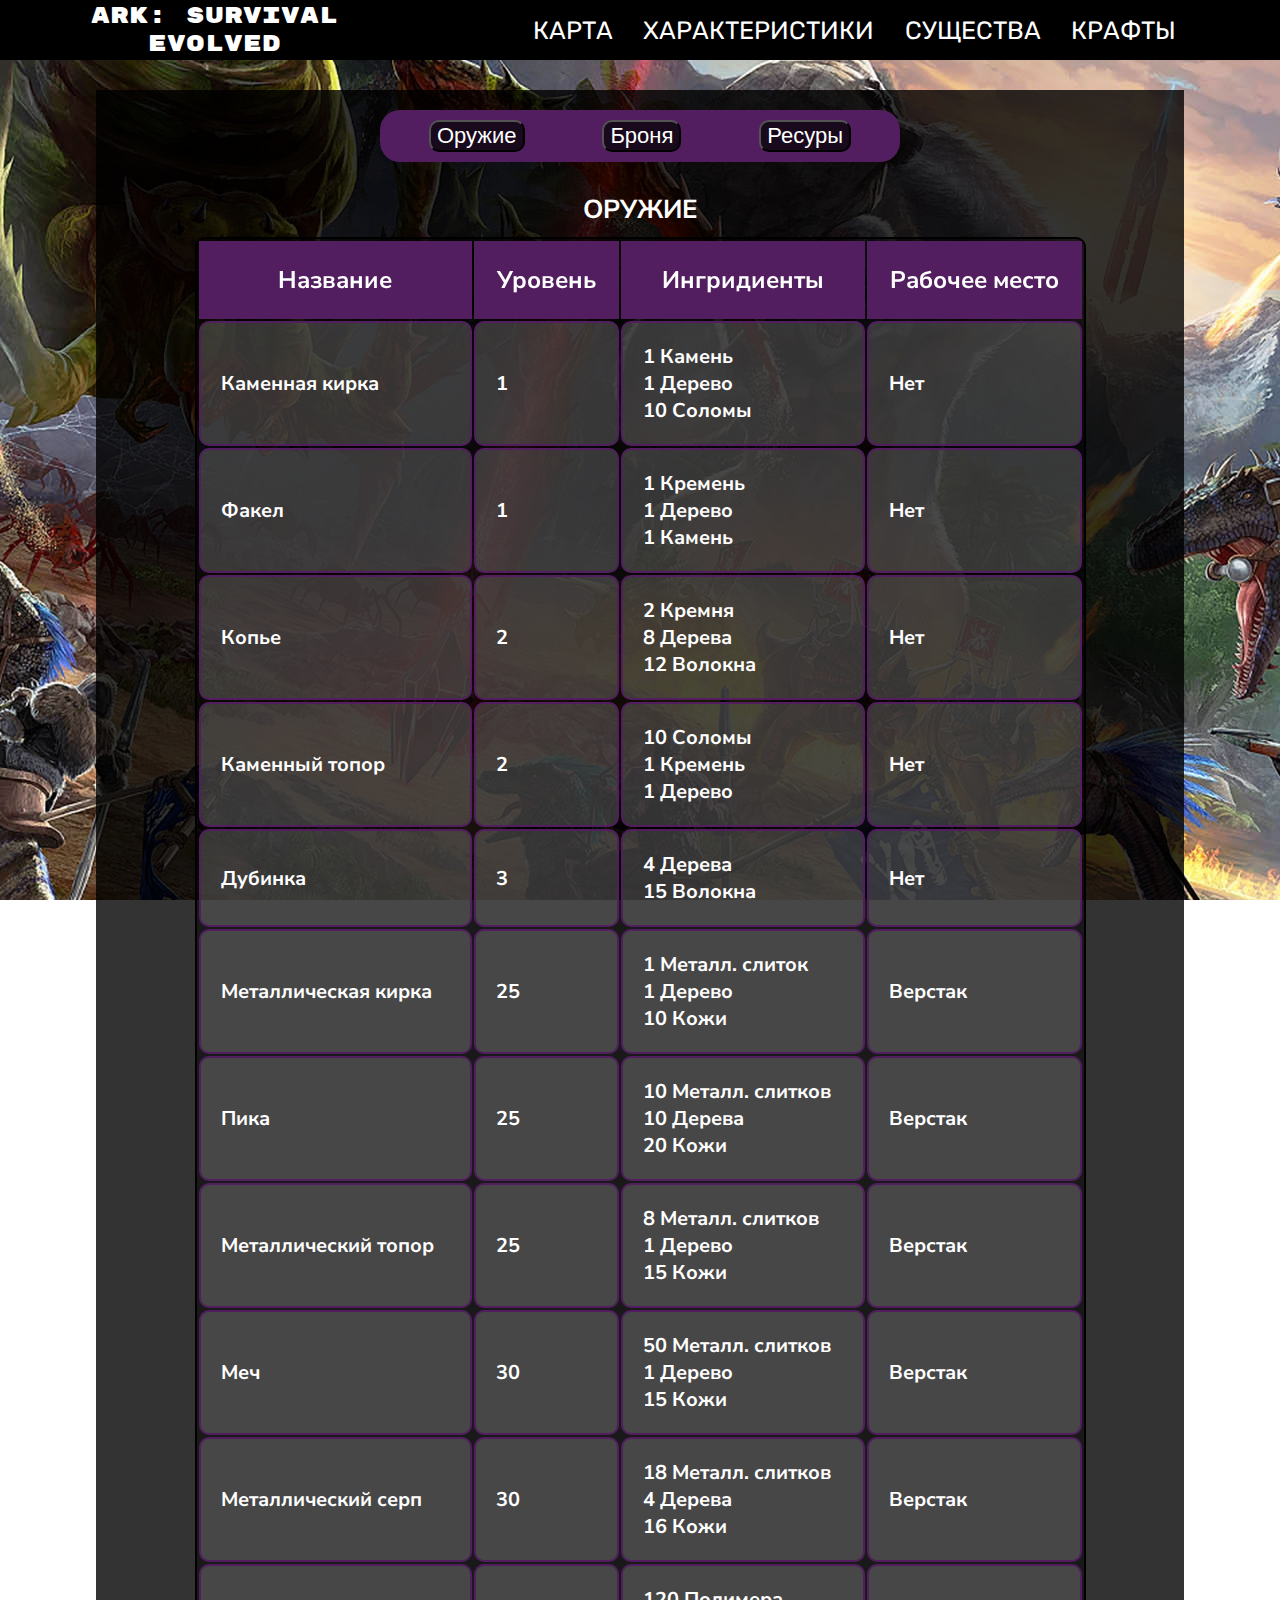
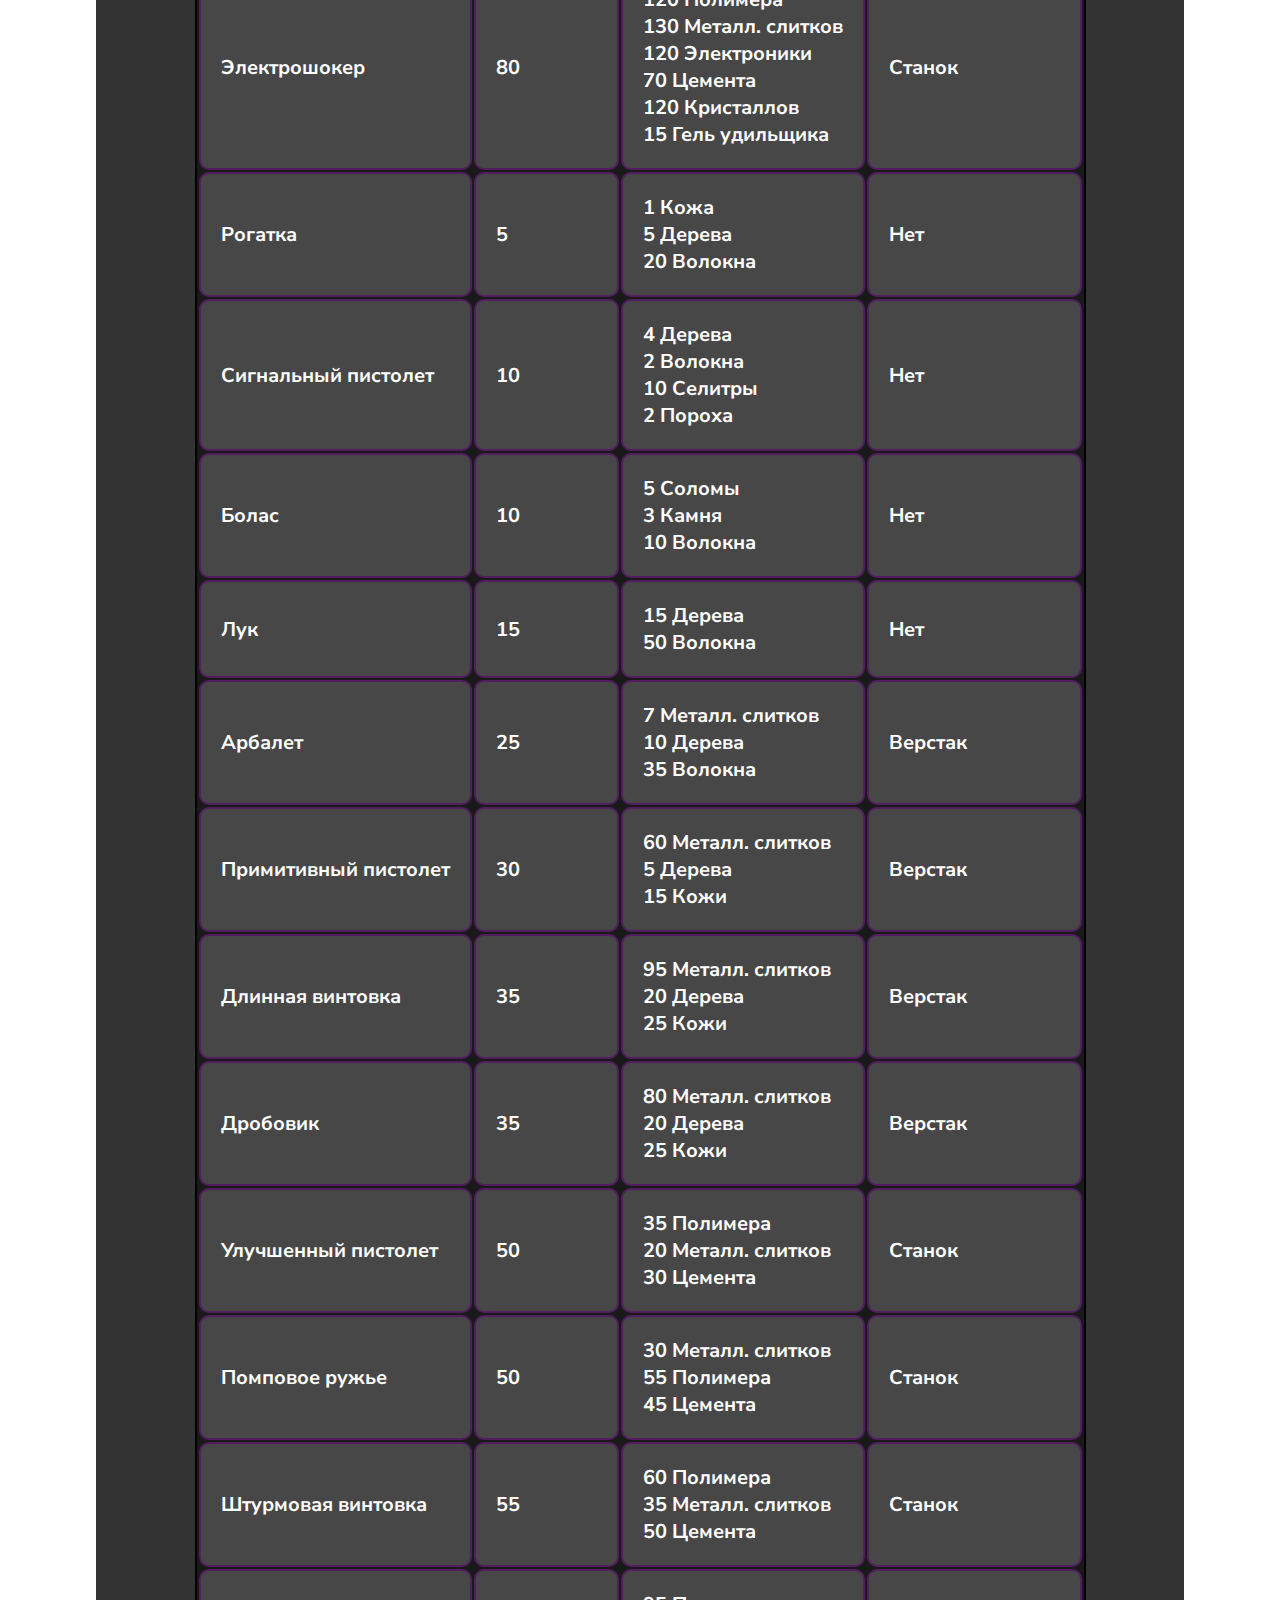
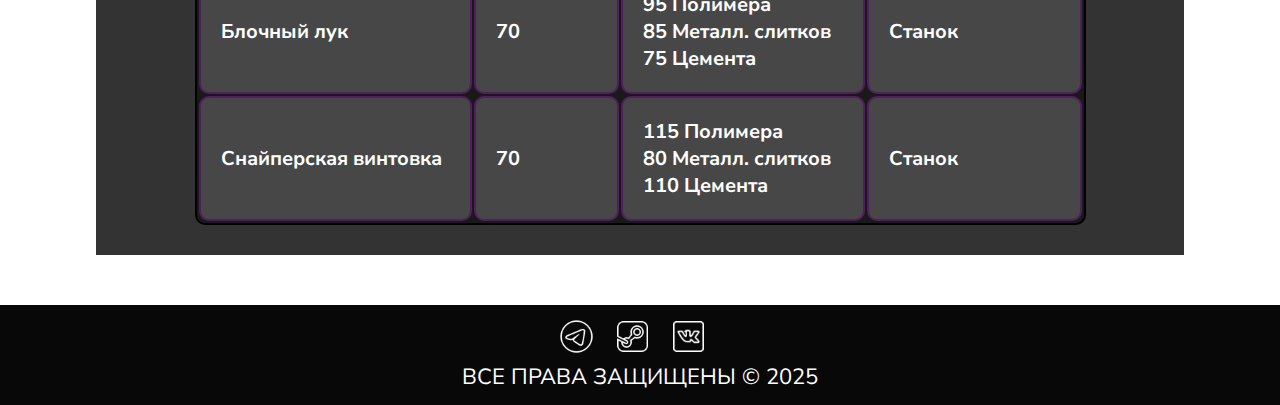
<file: page_crafts.html>
<!DOCTYPE html>
<html lang="en">
<head>
    <head>
        <link rel="stylesheet" href="page4/style.css">
        <meta charset="UTF-8">
        <meta name="viewport" content="width=device-width, initial-scale=1.0">
        <link rel="preconnect" href="https://fonts.googleapis.com">
        <link rel="preconnect" href="https://fonts.gstatic.com" crossorigin>
        <link href="https://fonts.googleapis.com/css2?family=Lobster&family=Nunito+Sans&family=Reenie+Beanie&family=Rubik+Mono+One&family=Rubik:ital,wght@0,300..900;1,300..900&family=Seaweed+Script&family=Yeseva+One&display=swap" rel="stylesheet">    <title>Document</title>
    </head>
</head>
<body>
    <header>
        <div class="header_main">

            
            <div class="nadpis_ark">
                <a href="index.html">ARK: Survival<br> Evolved</a>
            </div>


            <div class="header_items">
            <a href="page_map.html" class="header_items_items">КАРТА</a> 
            <a href="page_stats.html" class="header_items_items">ХАРАКТЕРИСТИКИ</a> 
            <a href="page_creatures.html" class="header_items_items">СУЩЕСТВА</a>
            <a href="page_crafts.html" class="header_items_items">КРАФТЫ</a>
            </div>
    </div>


    </header>
    <div class="zatichka"></div>

    <div class="main_main">
        <div class="main">
                <div class="info_ark_captionhp"><button onclick="weapon()" type="button" class="but">Оружие </button> <button onclick="armor()" class="but" type="button">Броня </button> <button onclick="res()" class="but"type="button">Ресуры </button></div>
                
                <div class="weapoon">
                <table class="tablee">
                    <div class="caption">
                        ОРУЖИЕ
                    </div>
                    <thead>
                        <tr class="trr">
                          <th class="thh">Название</th>
                          <th class="thh">Уровень</th>
                          <th class="thh">Ингридиенты</th>
                          <th class="thh">Рабочее место</th>
                        </tr>
                      </thead>
                      <tr class="zh">
                        <th class="gl">Каменная кирка</th>
                        <th >1</th>
                        <th > 1 Камень <br>
                            1 Дерево<br>
                            10 Соломы
                        </th>
                        <th >Нет</th>
                      </tr>
                      <tr class="zh">
                        <th > Факел</th>
                        <th >1</th>
                        <th >1 Кремень<br>
                        1 Дерево<br>
                    1 Камень</th>
                        <th >Нет</th>
                      </tr>
                      <tr class="zh">
                        <th >Копье</th>
                        <th >2</th>
                        <th >2 Кремня<br>
                        8 Дерева
                        <br>12 Волокна</th>
                        <th >Нет</th>
                      </tr>
                      <tr class="zh">
                        <th >Каменный топор</th>
                        <th >2</th>
                        <th >10 Соломы<br>
                        1 Кремень<br>
                    1 Дерево</th>
                        <th >Нет</th>
                      </tr>
                      <tr class="zh">
                        <th > Дубинка</th>
                        <th >3</th>
                        <th >4 Дерева<br>
                        15 Волокна</th>
                        <th >Нет</th>
                      </tr>
                      <tr class="zh">
                        <th > Металлическая кирка</th>
                        <th >25</th>
                        <th >1 Металл. слиток<br>
                        1 Дерево<br>
                    10 Кожи</th>
                        <th >Верстак</th>
                      </tr >
                      <tr class="zh">
                      <th >  Пика</th>
                        <th >25</th>
                        <th >10 Металл. слитков<br>
                        10 Дерева<br>
                    20 Кожи</th>
                        <th >Верстак</th>
                      </tr>
                      <tr class="zh">
                        <th >  Металлический топор	</th>
                        <th >25</th>
                        <th >8 Металл. слитков<br>
                        1  Дерево<br>
                    15 Кожи</th>
                        <th >Верстак</th>
                      </tr>
                      
                      <tr class="zh">
                        <th >  Меч</th>
                        <th >30</th>
                        <th >50 Металл. слитков<br>
                        1 Дерево<br>
                    15 Кожи</th>
                        <th >Верстак</th>
                      </tr>
                      <tr class="zh">
                        <th > Металлический серп</th>
                        <th >30</th>
                        <th >18 Металл. слитков
                            <br>4 Дерева<br>
                            16 Кожи
                        </th>
                        <th >Верстак</th>
                      </tr>
                      <tr class="zh">
                        <th > Электрошокер</th>
                        <th >80</th>
                        <th >120 Полимера<br>
                        130 Металл. слитков<br>
                    120 Электроники<br>
                70 Цемента<br>
            120 Кристаллов<br>
        15 Гель удильщика</th>
                        <th >Станок</th>
                      </tr>
                      <tr class="zh">
                        <th >  Рогатка</th>
                        <th >5</th>
                        <th >1 Кожа<br>
                        5 Дерева<br>
                    20 Волокна</th>
                        <th >Нет</th>
                      </tr>
                      <tr class="zh">
                        <th >  Сигнальный пистолет</th>
                        <th >10</th>
                        <th >4 Дерева<br>
                        2 Волокна<br>
                    10 Селитры<br>
                2 Пороха</th>
                        <th >Нет</th>
                      </tr>
                      <tr class="zh">
                        <th >  Болас</th>
                        <th >10</th>
                        <th >5 Соломы<br>
                        3 Камня<br>
                    10 Волокна</th>
                        <th >Нет</th>
                      </tr>
                      <tr class="zh">
                        <th >  Лук</th>
                        <th >15</th>
                        <th >15 Дерева<br>
                        50 Волокна</th>
                        <th >Нет</th>
                      </tr>
                      <tr class="zh">
                        <th > Арбалет</th>
                        <th >25</th>
                        <th >7 Металл. слитков<br>
                        10 Дерева<br>
                    35 Волокна</th>
                        <th >Верстак</th>
                      </tr>
                      <tr class="zh">
                        <th > Примитивный пистолет</th>
                        <th >30</th>
                        <th >60 Металл. слитков<br>
                        5 Дерева<br>
                    15 Кожи</th>
                        <th >Верстак</th>
                      </tr>
                      <tr class="zh">
                        <th > Длинная винтовка</th>
                        <th >35</th>
                        <th >95 Металл. слитков<br>
                        20 Дерева<br>
                    25 Кожи</th>
                        <th >Верстак</th>
                      </tr>
                      <tr class="zh">
                        <th > Дробовик</th>
                        <th >35</th>
                        <th >80 Металл. слитков<br>
                        20 Дерева<br>
                    25 Кожи</th>
                        <th >Верстак</th>
                      </tr>
                      <tr class="zh">
                        <th > Улучшенный пистолет</th>
                        <th >50</th>
                        <th >35 Полимера<br>
                        20 Металл. слитков<br>
                    30 Цемента</th>
                        <th >Станок</th>
                      </tr>
                      <tr class="zh">
                        <th > Помповое ружье</th>
                        <th >50</th>
                        <th >30 Металл. слитков<br>
                        55 Полимера<br>
                    45 Цемента</th>
                        <th >Станок</th>
                      </tr>
                      <tr class="zh">
                        <th > Штурмовая винтовка</th>
                        <th >55</th>
                        <th >60 Полимера<br>
                        35 Металл. слитков<br>
                    50 Цемента</th>
                        <th >Станок</th>
                      </tr>
                      <tr class="zh">
                        <th > Блочный лук  </th>
                        <th >70</th>
                        <th >95 Полимера<br>
                        85 Металл. слитков<br>
                    75 Цемента</th>
                        <th >Станок</th>
                      </tr>
                      <tr class="zh">
                        <th >  Снайперская винтовка</th>
                        <th >70</th>
                        <th >115 Полимера<br>
                        80 Металл. слитков<br>
                    110 Цемента</th>
                        <th >Станок</th>
                      </tr>

                </table></div>





                <div class="armoor">
                <table class="tablee">
                  <div class="caption">
                      БРОНЯ
                  </div>
                  <thead>
                    <tr class="trr">
                      <th class="thh">Название</th>
                      <th class="thh">Уровень</th>
                      <th class="thh">Ингридиенты</th>
                      <th class="thh">Рабочее место</th>
                    </tr>
                  </thead>
                      <tr class="zh">
                        <th class="gl"> Тканевые штаны</th>
                        <th>2</th>
                        <th>50 Волокна</th>
                        <th>Нет</th>
                      </tr>
                    
                    <tr class="zh">
                      <th class="gl"> Тканевая рубашка</th>
                      <th >2</th>
                      <th >40 Волокна
                      </th>
                      <th >Нет</th>
                    </tr>
                    <tr class="zh">
                      <th class="gl"> Тканевые перчатки</th>
                      <th >3</th>
                      <th >20 Волокна<br>
                        4 кожи
                      </th>
                      <th >Нет</th>
                    </tr>
                    <tr class="zh">
                      <th class="gl">Тканевая шапка</th>
                      <th >3</th>
                      <th >10 Волокна
                      </th>
                      <th >Нет</th>
                    </tr>
                    <tr class="zh">
                      <th class="gl">Тканевые ботинки</th>
                      <th >3</th>
                      <th >25 Волокна <br>
                        6 Кожи
                      </th>
                      <th >Нет</th>
                    </tr>
                    <tr class="zh">
                      <th class="gl">Кожаные штаны</th>
                      <th >15</th>
                      <th >25 Кожи <br>
                        10 Волокна
                      </th>
                      <th >Нет</th>
                    </tr>
                    <tr class="zh">
                      <th class="gl">Кожаная рубашка</th>
                      <th >15</th>
                      <th >20 Кожи <br>
                        8 Волокна
                      </th>
                      <th >Нет</th>
                    </tr>
                    <tr class="zh">
                      <th class="gl">Кожаные ботинки</th>
                      <th >20</th>
                      <th >12 Кожи <br>
                        5 Волокна
                      </th>
                      <th >Нет</th>
                    </tr>
                    <tr class="zh">
                      <th class="gl">Кожаные перчатки</th>
                      <th >20</th>
                      <th >10 Кожи <br>
                        4 Волокна
                      </th>
                      <th >Нет</th>
                    </tr>
                    <tr class="zh">
                      <th class="gl">Кожаная шапка</th>
                      <th >20</th>
                      <th >15 Кожи <br>
                        6 Волокна
                      </th>
                      <th >Нет</th>
                    </tr>
                    <tr class="zh">
                      <th class="gl">Меховые ботинки</th>
                      <th >25</th>
                      <th >48 Шкуры <br>
                        8 Металл. слитков<br>
                        6 Кожи<br>
                        4 Волокна
                      </th>
                      <th >Верстак</th>
                    </tr>
                    <tr class="zh">
                      <th class="gl">Меховые штаны</th>
                      <th >25</th>
                      <th >98 Шкуры <br>
                        16 Металл. слитков<br>
                        12 Кожи<br>
                        5 Волокна
                      </th>
                      <th >Верстак</th>
                    </tr>
                    <tr class="zh">
                      <th class="gl">Меховые перчатки</th>
                      <th >уровень</th>
                      <th >40 Шкуры <br>
                        6 Металл. слитков<br>
                        5 Кожи<br>
                        2 Волокна
                      </th>
                      <th >Верстак</th>
                    </tr>
                    <tr class="zh">
                      <th class="gl">Меховая шапка</th>
                      <th >25</th>
                      <th >56 Шкуры <br>
                        10 Металл. слитков<br>
                        7 Кожи<br>
                        3 Волокна
                      </th>
                      <th >Верстак</th>
                    </tr>
                    <tr class="zh">
                      <th class="gl">Меховой нагрудник</th>
                      <th >30</th>
                      <th >80 Шкуры <br>
                        13 Металл. слитков<br>
                        10 Кожи<br>
                        4 Волокна
                      </th>
                      <th >Верстак</th>
                    </tr>
                    <tr class="zh">
                      <th class="gl">Гилли нагрудник</th>
                      <th >35</th>
                      <th >6 Органического полимера<br>
                        10 Кожи <br>
                        4 Волокна
                      </th>
                      <th >Нет</th>
                    </tr>
                    <tr class="zh">
                      <th class="gl"> Гилли штаны</th>
                      <th >35</th>
                      <th >8 Органического полимера<br>
                        12 Кожи <br>
                        5 Волокна
                      </th>
                      <th >Нет</th>
                    </tr>
                    <tr class="zh">
                      <th class="gl">Гилли маска</th>
                      <th >35</th>
                      <th >5 Органического полимера<br>
                        7 Кожи <br>
                        3 Волокна
                      </th>
                      <th >Нет</th>
                    </tr>
                    <tr class="zh">
                      <th class="gl">Гилли ботинки</th>
                      <th >35</th>
                      <th >4 Органического полимера<br>
                        6 Кожи <br>
                        4 Волокна
                      </th>
                      <th >Нет</th>
                    </tr>
                    <tr class="zh">
                      <th class="gl">Гилли перчатки</th>
                      <th >40</th>
                      <th >3 Органического полимера<br>
                        5 Кожи <br>
                        2 Волокна
                      </th>
                      <th >Нет</th>
                    </tr>
                    <tr class="zh">
                      <th class="gl">Хитиновый нагрудник</th>
                      <th >37</th>
                      <th >20 Хитина<br>
                        10 Кожи<br>
                        4 Волокна
                      </th>
                      <th >Верстак</th>
                    </tr>
                    <tr class="zh">
                      <th class="gl"> Хитиновый шлем</th>
                      <th >37</th>
                      <th >15 Хитина<br>
                        7 Кожи<br>
                        3 Волокна
                      </th>
                      <th >Верстак</th>
                    </tr>
                    <tr class="zh">
                      <th class="gl">Хитиновые штаны</th>
                      <th >37</th>
                      <th >25 Хитина<br>
                        12 Кожи<br>
                        5 Волокна
                      </th>
                      <th >Верстак</th>
                    </tr>
                    <tr class="zh">
                      <th class="gl">Хитиновые ботинки</th>
                      <th >37</th>
                      <th >12 Хитина<br>
                        6 Кожи<br>
                        4 Волокна
                      </th>
                      <th >Верстак</th>
                    </tr>
                    <tr class="zh">
                      <th class="gl">Хитиновые перчатки</th>
                      <th >37</th>
                      <th >10 Хитина<br>
                        5 Кожи<br>
                        2 Волокна
                      </th>
                      <th >Верстак</th>
                    </tr>
                    <tr class="zh">
                      <th class="gl">Металлический нагрудник</th>
                      <th >45</th>
                      <th >13 Металл. слитков<br>
                        10 Кожи<br>
                        4 Волокна
                      </th>
                      <th >Верстак</th>
                    </tr>
                    <tr class="zh">
                      <th class="gl">Металлические штаны</th>
                      <th >45</th>
                      <th >16 Металл. слитков<br>
                        12 Кожи<br>
                        5 Волокна
                      </th>
                      <th >Верстак</th>
                    </tr>
                    <tr class="zh">
                      <th class="gl">Металлические перчатки</th>
                      <th >50</th>
                      <th >6 Металл. слитков<br>
                        5 Кожи<br>
                        2 Волокна
                      </th>
                      <th >Верстак</th>
                    </tr>
                    <tr class="zh">
                      <th class="gl"> Металлический шлем</th>
                      <th >50</th>
                      <th >10 Металл. слитков<br>
                        7 Кожи<br>
                        3 Волокна
                      </th>
                      <th >Верстак</th>
                    </tr>
                    <tr class="zh">
                      <th class="gl">Металлические ботинки</th>
                      <th >50</th>
                      <th >8 Металл. слитков<br>
                        6 Кожи<br>
                        4 Волокна
                      </th>
                      <th >Верстак</th>
                    </tr>
                    <tr class="zh">
                      <th class="gl">Штурмовой шлем</th>
                      <th >80</th>
                      <th >50 Полимера<br>
                        25 Жемчуга<br>
                        7 Кожи<br>
                        3 Волокна<br>
                        35 Кристаллов
                      </th>
                      <th >Станок</th>
                    </tr>
                    <tr class="zh">
                      <th class="gl"> Штурмовые ботинки</th>
                      <th >80</th>
                      <th >30 Полимера<br>
                        18 Жемчуга<br>
                        6 Кожи<br>
                        4 Волокна<br>
                       
                      </th>
                      <th >Станок</th>
                    </tr>
                    <tr class="zh">
                      <th class="gl">Штурмовые перчатки</th>
                      <th >80</th>
                      <th >25 Полимера<br>
                        15 Жемчуга<br>
                        5 Кожи<br>
                        2 Волокна<br>
                   
                      </th>
                      <th >Станок</th>
                    </tr>
                    <tr class="zh">
                      <th class="gl">Штурмовой нагрудник</th>
                      <th >80</th>
                      <th >70 Полимера<br>
                        40 Жемчуга<br>
                        10 Кожи<br>
                        4 Волокна<br>
                       
                      </th>
                      <th >Станок</th>
                    </tr>
                    <tr class="zh">
                      <th class="gl">Штурмовые штаны</th>
                      <th >80</th>
                      <th >70 Полимера<br>
                        40 Жемчуга<br>
                        12 Кожи<br>
                        5 Волокна<br>
                        
                      </th>
                      <th >Станок</th>
                    </tr>
                    </table>
                  </div>






                  <div class="rees">
                    <table class="tablee">
                      <div class="caption">
                          РЕСУРСЫ
                      </div>
                      <thead>
                        <tr class="trr">
                          <th class="thh">Название</th>
                          <th class="thh">Уровень</th>
                          <th class="thh">Ингридиенты</th>
                          <th class="thh">Рабочее место</th>
                        </tr>
                      </thead>
                          <tr class="zh">
                            <th class="gl">Селитра</th>
                            <th>5</th>
                            <th>2 Кремня <br>
                            1 Камень</th>
                            <th>Ступка и пестик</th>
                          </tr>
                          <tr class="zh">
                            <th class="gl">Порох</th>
                            <th>10</th>
                            <th>1 Селитра<br>
                            1 Уголь</th>
                            <th>Ступка и пестик</th>
                          </tr>
                          <tr class="zh">
                            <th class="gl">Цемент</th>
                            <th>10</th>
                            <th>4 Хитина<br>
                            8 Камня</th>
                            <th>Ступка и пестик</th>
                          </tr>
                          <tr class="zh">
                            <th class="gl">Полимер</th>
                            <th>40</th>
                            <th>2 Обсидиана<br>
                            2 Цемента</th>
                            <th>Станок</th>
                          </tr>
                          <tr class="zh">
                            <th class="gl">Электроника</th>
                            <th>40</th>
                            <th>3 Жемчуга<br>
                            1 Металл. слиток</th>
                            <th>Станок</th>
                          </tr>
                          <tr class="zh">
                            <th class="gl">Абсорбент</th>
                            <th>85</th>
                            <th>8 Черного жемчуга
                              <br>8 Древесного сока<br>
                              8 Нефти
                            </th>
                            <th>Химический стол</th>
                          </tr>
                        </table>
                        </div>
                          
                          
                        

        </div>




    </div>
    <div class="footer">
      <div class="icons">
          <a href="https://web.telegram.org/"><img src="img/telega.png" class="icons_items"></a>
          <a href="https://store.steampowered.com/app/346110/ARK_Survival_Evolved/"><img src="img/steam.png" class="icons_items"></a> 
          <a href="https://vk.com/play_asa"><img src="img/vk.png" class="icons_items"></a>
      </div>
      <div class="vse">ВСЕ ПРАВА ЗАЩИЩЕНЫ © 2025</div>
  </div>
</body>
<script src="page4/script.js"></script>
</html>
</file>
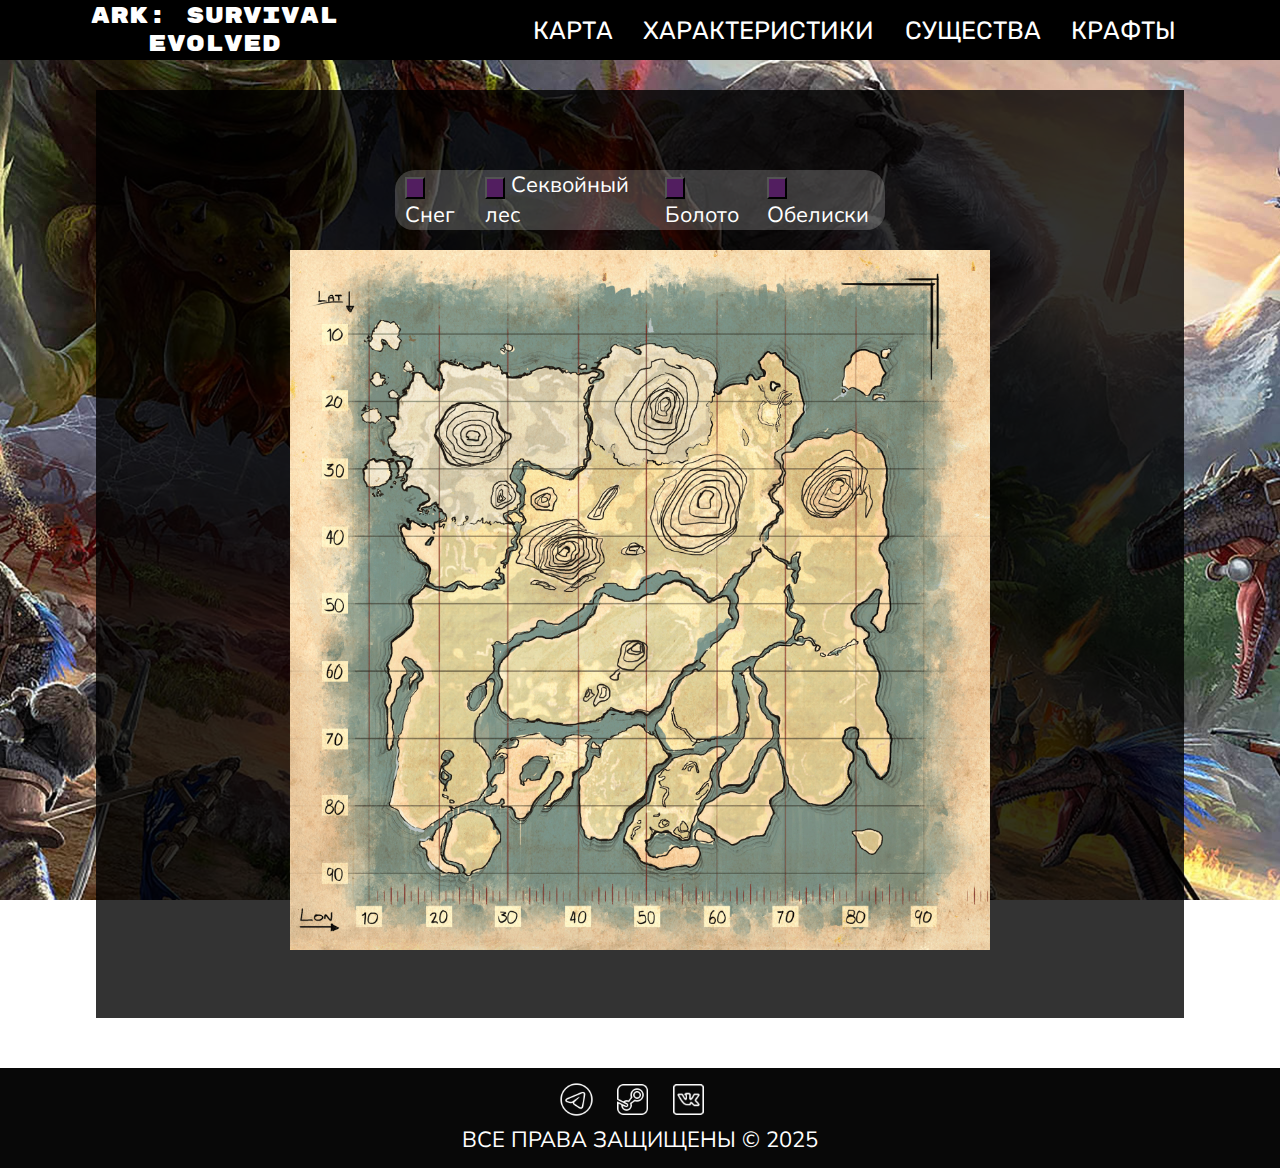
<file: page_map.html>
<!DOCTYPE html>
<html lang="en">
    <head>
        <link rel="stylesheet" href="page2/style.css">
        <meta charset="UTF-8">
        <meta name="viewport" content="width=device-width, initial-scale=1.0">
        <link rel="preconnect" href="https://fonts.googleapis.com">
        <link rel="preconnect" href="https://fonts.gstatic.com" crossorigin>
        <link href="https://fonts.googleapis.com/css2?family=Lobster&family=Nunito+Sans&family=Reenie+Beanie&family=Rubik+Mono+One&family=Rubik:ital,wght@0,300..900;1,300..900&family=Seaweed+Script&family=Yeseva+One&display=swap" rel="stylesheet">    <title>Document</title>
    </head>
<body>
    <header>
        <div class="header_main">

            
            <div class="nadpis_ark">
                <a href="index.html">ARK: Survival<br> Evolved</a>
            </div>


            <div class="header_items">
            <a href="page_map.html" class="header_items_items">КАРТА</a> 
            <a href="page_stats.html" class="header_items_items">ХАРАКТЕРИСТИКИ</a> 
            <a href="page_creatures.html" class="header_items_items">СУЩЕСТВА</a>
            <a href="page_crafts.html" class="header_items_items">КРАФТЫ</a>
            </div>
    </div>


    </header>
    <div class="zatichka"></div>

    <div class="main_main">
        <div class="main">
            
            
            <div class="zot"></div>
            <div class="main_map">
                <div class="buttons">
                    <div class="info_ark_caption">КАРТА</div>
                <div class="info_ark"><input type="button" class="check1" onclick="snow()"> Снег</div>
                <div class="info_ark"><input type="button" class="check2" onclick="sekv()"> Секвойный лес</div>
                <div class="info_ark"><input type="button" class="check3" onclick="swamp()"> Болото</div>
                <div class="info_ark"><input type="button" class="check4" onclick="obel()"> Обелиски</div>
                </div>
                <div class="zat"></div>
                <div class="zhhhh">
                <img src="page2/img/map_snow.png" class="map2none">
                <img src="page2/img/map_sek.png" class="map3none">
                <img src="page2/img/map_swamp.png" class="map4none">
                <img src="page2/img/obelisk.png" class="map5none">
                <img src="page2/img/map.png"  class="map">
                </div>
                
                

            </div>
            <div class="zot"></div>
            
    
    
    
    
    







    
    </div>
    <div class="footer">
        <div class="icons">
            <a href="https://web.telegram.org/"><img src="img/telega.png" class="icons_items"></a>
            <a href="https://store.steampowered.com/app/346110/ARK_Survival_Evolved/"><img src="img/steam.png" class="icons_items"></a> 
            <a href="https://vk.com/play_asa"><img src="img/vk.png" class="icons_items"></a>
        </div>
        <div class="vse">ВСЕ ПРАВА ЗАЩИЩЕНЫ © 2025</div>
    </div>
</body>
<script src="page2/script.js"></script>
</html>
</file>
<file: page4/style.css>
body {
    display: flex;
    
    justify-content: space-between;
    flex-direction: column;
    background: url(img/wallpaper.jpg);
    background-attachment: fixed;
    color: white;
    margin: 0 auto;
    background-size: 1920px;
    font-size: 22px;
    font-family: "Nunito Sans";
    background-position: top;
}
a {
    color: white;
    text-decoration: none;
}


/*Хеадер.............................................................................................................*/

header {
    z-index: 3;
    position: fixed;
    width: 100%;

    background-color: black;
}
.header_main {
    height: 60px;
    align-items: center;
    display: flex;
    font-family: "Rubik";
    justify-content: space-around;
}
.nadpis_ark {
    font-size: 22px;
    font-family: "Rubik Mono One";
    text-align: center;
}
.header_items {
text-align: center;
}
.header_items_items {
    font-size: 25px;
    margin: 1vw;
}
.zatichka {
    height: 90px;
}

/*Меин.............................................................................................................*/
body {
    display: flex;
    justify-content: space-between;
    flex-direction: column;
    background: url(img/wallpaper.jpg);
    background-attachment: fixed;
    color: white;
    margin: 0 auto;
    background-size: 1920px;
    font-size: 22px;
    font-family: "Nunito Sans";
    background-position: top;
}
a {
    color: white;
    text-decoration: none;
}


/*Хеадер.............................................................................................................*/

header {
    z-index: 3;
    position: fixed;
    width: 100%;

    background-color: black;
}
.header_main {
    height: 60px;
    align-items: center;
    display: flex;
    font-family: "Rubik";
    justify-content: space-around;
}
.nadpis_ark {
    font-size: 22px;
    font-family: "Rubik Mono One";
    text-align: center;
}
.header_items {
text-align: center;
}
.header_items_items {
    font-size: 25px;
    margin: 1vw;
}
.zatichka {
    height: 90px;
}

/*Меин.............................................................................................................*/
.main_main {
    margin-top: 0 auto;
}

.main {

    margin: 0 auto;
    display: flex;
    justify-content: center;
    width: 85%;
    background-color: rgba(0, 0, 0, 0.8);
    flex-direction: column;
    align-items: center;
    margin-bottom: 50px;
}

.main2   {
    top: 75px;
    height: 100px;
    z-index: 2;
    position: sticky;
    display: flex;
    justify-content: center;
    width: 12%;
    background-color: #521E60;
    flex-direction: column;
    align-items: center;
    margin-bottom: 50px;
}


.genesis {
    margin-top: 2vw;
    width: 1300px;
}
.caption {
    margin-bottom: 10px;
    font-family: "Nunito Sans";
    font-size: 26px;
    margin-top: 30px;
    text-align: center;
    font-weight: 700;
}
.info {
    transition: transform 0.3s;

    text-align: left;
    width: 400px;
    
    margin: 20px;
    background-color: rgb(255, 255, 255);
    border-radius: 20px 20px 18px 18px;
}

.info_ark {
    
    margin: 20px;
    color: black;
    text-align: center;
}
.info_ark_captionhp {
    
    display: flex;
    justify-content: space-around;
    width: 500px;
    margin-top: 20px;
    margin-bottom: 0px;
    font-family: 'Rubik';
    font-weight: 700;
    padding: 10px;
    text-align: center;
    border-radius: 20px 20px 20px 20px;
    background-color: #521E60;
}

.caption3 {
    font-family: "Nunito Sans";
    font-size: 22px;
    color: rgb(255, 255, 255);
    margin-top: 30px;
    text-align: center;
    font-weight: 700;
}
.stats {
    margin: 0 auto;
}

.info_info {
    margin-top: 50px;
    text-align: justify;
    text-indent:30px;
    font-size: 17px;
    background: url(img/Healing.webp);
    background-attachment: fixed;
    background-position: center;
    background-size: 100%;
    margin: 0 auto;
    color: black;
    width: 85%;
    margin-bottom: 20px;
}
.tablee { 
    
    margin: 0 auto;
    font-family: "Nunito Sans";
    font-size: 20px;
    border-radius: 10px;
    text-align: left;
    background-color: rgba(0, 0, 0, 0.5);
    border: 2px solid black;
    color: black;
}
.trr {
    border: 2px solid #521E60;
    z-index: 1;
    top: 60px;
    position: sticky;
    font-size: 1.2em;
    text-align: center;
}
th {
    transition: all 0.3s;
    color: rgb(255, 255, 255);
    border-radius: 10px;
    background-color: rgba(255, 255, 255, 0.2);
    padding: 20px;
    border: 2px solid #521E60;
}
.zh {
    transition: transform 0.3s;
}
.zh:hover {

        
        cursor: pointer;
        transition: all 0.3s;
    
        transform: translateY(-2px) scale(1.02);
        box-shadow: 0 10px 20px rgba(0, 0, 0, 0.3);
    
}
.zh:hover th {
    border: rgba(255, 255, 255, 0.7) 2px solid;
    background-color: rgb(0, 0, 0, 0.01);
}
.thh {
    border: 3px solid #521E60;
    border-radius: 0px;
    
    background-color: #521E60;
    color: white;
}
.gl {

}
.weapoon{
    margin-bottom: 30px;
}
.armoor{
    display: none;
    margin-bottom: 30px;
}
.rees {
 display: none;
 margin-bottom: 30px;
}
.none{

}
.yes {

}
.but {
    border-radius: 10px;
    color: white;
    background-color: rgba(0, 0, 0, 0.7);
    font-size: 22px;
}
.but:hover{
    
    cursor: pointer;
}
.footer {
    height: 100px;
    background-color: rgb(8, 8, 8);
    width: 100%;
    margin: 0 auto;
    align-items: center;
    display: flex;
    flex-direction: column;
    justify-content: center;
    text-align: center;
    font-size: 22px;
    
}
.icons{

    size: 30px;
}
.icons_items {
    width: 35px;
    margin-right: 15px;
}


@media (max-width:1000px) {
    th {
        font-size: 3vw;
        padding: 1vw
    }
    .info_ark_captionhp{
        width: 50%;
    }
    .but {
        width: 20vw;
        font-size: 3vw;
    }
    

}
@media (max-width:930px) {
    .main {
        width: 90%;
    }
    .nadpis_ark {
        font-size: 2vw;
    }
    .header_items_items {
        font-size: 19px;
    }
    .footer {
        font-size: 19px;
    }    
    

}
@media (max-width:560px) {

    .footer{
        height: 100px;
        
    }
    

}


@media (max-width:360px) {
    .header_items_items {
        font-size: 10px;
    }

    
    .footer{
        height: 100px;
        font-size: 4vw;
        
    }
}
</file>
<file: page2/style.css>
body {
        display: flex;
        justify-content: space-between;
        flex-direction: column;
    background: url(img/wallpaper.jpg);
    background-attachment: fixed;
    color: white;
    margin: 0 auto;
    background-size: 1920px;
    font-size: 22px;
    font-family: "Nunito Sans";
    background-position: top;
}
a {
    color: white;
    text-decoration: none;
}


/*Хеадер.............................................................................................................*/

header {
    z-index: 3;
    position: fixed;
    width: 100%;

    background-color: black;
}
.header_main {
    height: 60px;
    align-items: center;
    display: flex;
    font-family: "Rubik";
    justify-content: space-around;
}
.nadpis_ark {
    font-size: 22px;
    font-family: "Rubik Mono One";
    text-align: center;
}
.header_items {
text-align: center;
}
.header_items_items {
    font-size: 25px;
    margin: 1vw;
}
.zatichka {
    height: 90px;
}
.footer {
    font-size: 2vw;
    width: 100%;
}
.footer_text {
    font-size: 2vw;
}

/*Меин.............................................................................................................*/

.main_main {
    margin-top: 0 auto;

}

.main {

    margin: 0 auto;
    display: flex;
    justify-content: center;
    width: 85%;
    background-color: rgba(0, 0, 0, 0.8);
    flex-direction: column;
    align-items: center;
    margin-bottom: 50px;
}

.main2   {
    top: 75px;
    height: 100px;
    z-index: 2;
    position: sticky;
    display: flex;
    justify-content: center;
    width: 12%;
    background-color: #521E60;
    flex-direction: column;
    align-items: center;
    margin-bottom: 50px;
}
.caption {
    font-family: "Nunito Sans";
    font-size: 22px;
    margin-top: 30px;
    text-align: center;
    font-weight: 700;
}
.footer {
    height: 100px;
    background-color: rgb(8, 8, 8);
    width: 100%;
    margin: 0 auto;
    align-items: center;
    display: flex;
    flex-direction: column;
    justify-content: center;
    text-align: center;
    font-size: 22px;
    
}
.icons{

    size: 30px;
}
.icons_items {
    width: 35px;
    margin-right: 15px;
}

.main_map {
    margin: 0 auto;
    display: flex ;
    align-items: center;
}
.zot {
    height: 60px;
}
.map {
    margin: 0 auto;
    z-index: 1;
    width: 700px;
}
.map2none {
 
    position: fixed;
   
    z-index: 2;
    width: 700px;
    opacity: 0;
}
.map3none {
    position: fixed;
  
    z-index: 2;
    width: 700px;
    opacity: 0;
}
.map4none {
    position: fixed;
 
    z-index: 2;
    width: 700px;
    opacity: 0;
}
.map5none {
    position: fixed;

    z-index: 2;
    width: 700px;
    opacity: 0;
}
.map2 {
    position: absolute;

    z-index: 2;
    width: 700px;
    opacity: 1;
}
.map3 {
    position: absolute;

    z-index: 2;
    width: 700px;
    opacity: 1;
}
.map4 {
    position: absolute;

    z-index: 2;
    width: 700px;
    opacity: 1;
}
.map5 {
    position: absolute;

    z-index: 2;
    width: 700px;
    opacity: 1;
}



.check1 {
    
    width: 20px;
    height: 22px;
    background-color: #521E60;
}
.check2 {
    width: 20px;
    height: 22px;
    background-color: #521E60;
}
.check3 {
    width: 20px;
    height: 22px;
    background-color: #521E60;
}
.check4 {
    width: 20px;
    height: 22px;
    background-color: #521E60;
}
.checkon {
    background-color: blueviolet;
}
.info_ark_caption {
    font-family: 'Rubik';
    font-weight: 700;
    padding: 10px;
    text-align: center;
    border-radius: 20px 20px 0 0;
    background-color: #521E60;
    color: white;

}
.info_ark {
    margin-left: 10px;
}
.buttons {
    margin-top: 50px;
    background-color: rgba(255, 255, 255, 0.2);
    width: 200px;
    border-radius: 20px 20px 18px 18px;

    color: black    ;
    margin: 20px;
        color: rgb(255, 255, 255);
}

.zat {
    width: 100px;
}
@media (max-width:1400px) {
    .main_map {
        flex-direction: column;
    }
    .buttons {
        display: flex;
        width: 70%;
    }
    .info_ark_caption {
        display: none;
    }
}
@media (max-width:930px) {
    .main {
        width: 90%;
    }
    .nadpis_ark {
        font-size: 2vw;
    }
    .header_items_items {
        font-size: 19px;
    }
    .footer {
        font-size: 19px;
    }    
    

}
@media (max-width:890px) {
    .nadpis_ark {
        font-size: 2vw;
    }
    .header_items_items {
        font-size: 19px;
    }
    .info_ark {
        font-size: 2vw;
    }
    .map2 {
        position: absolute;

        z-index: 2;
        width: 80vw;
        opacity: 1;
    }
    .map3 {
        position: absolute;

        z-index: 2;
        width: 80vw;
        opacity: 1;
    }
    .map4 {
        position: absolute;

        z-index: 2;
        width: 80vw;
        opacity: 1;
    }
    .map5 {
        position: absolute;

        z-index: 2;
        width: 80vw;
        opacity: 1;
    }
    .map {
        margin: 0 auto;
        z-index: 1;
        width: 80vw;
    }
}
@media (max-width:590px) {
    .info{
        justify-content: center;
        margin: 0 auto;
        width: 90%;
    }
    
    .footer{
        height: 100px;
        font-size: 19px;
    }
    
    

}
@media (max-width:560px) {
    
    .footer{
        height: 100px;
        
    }
    

}



@media (max-width:360px) {
    .header_items_items {
        font-size: 10px;
    }

    
    .footer{
        height: 100px;
        font-size: 4vw;
        
    }
}
</file>
